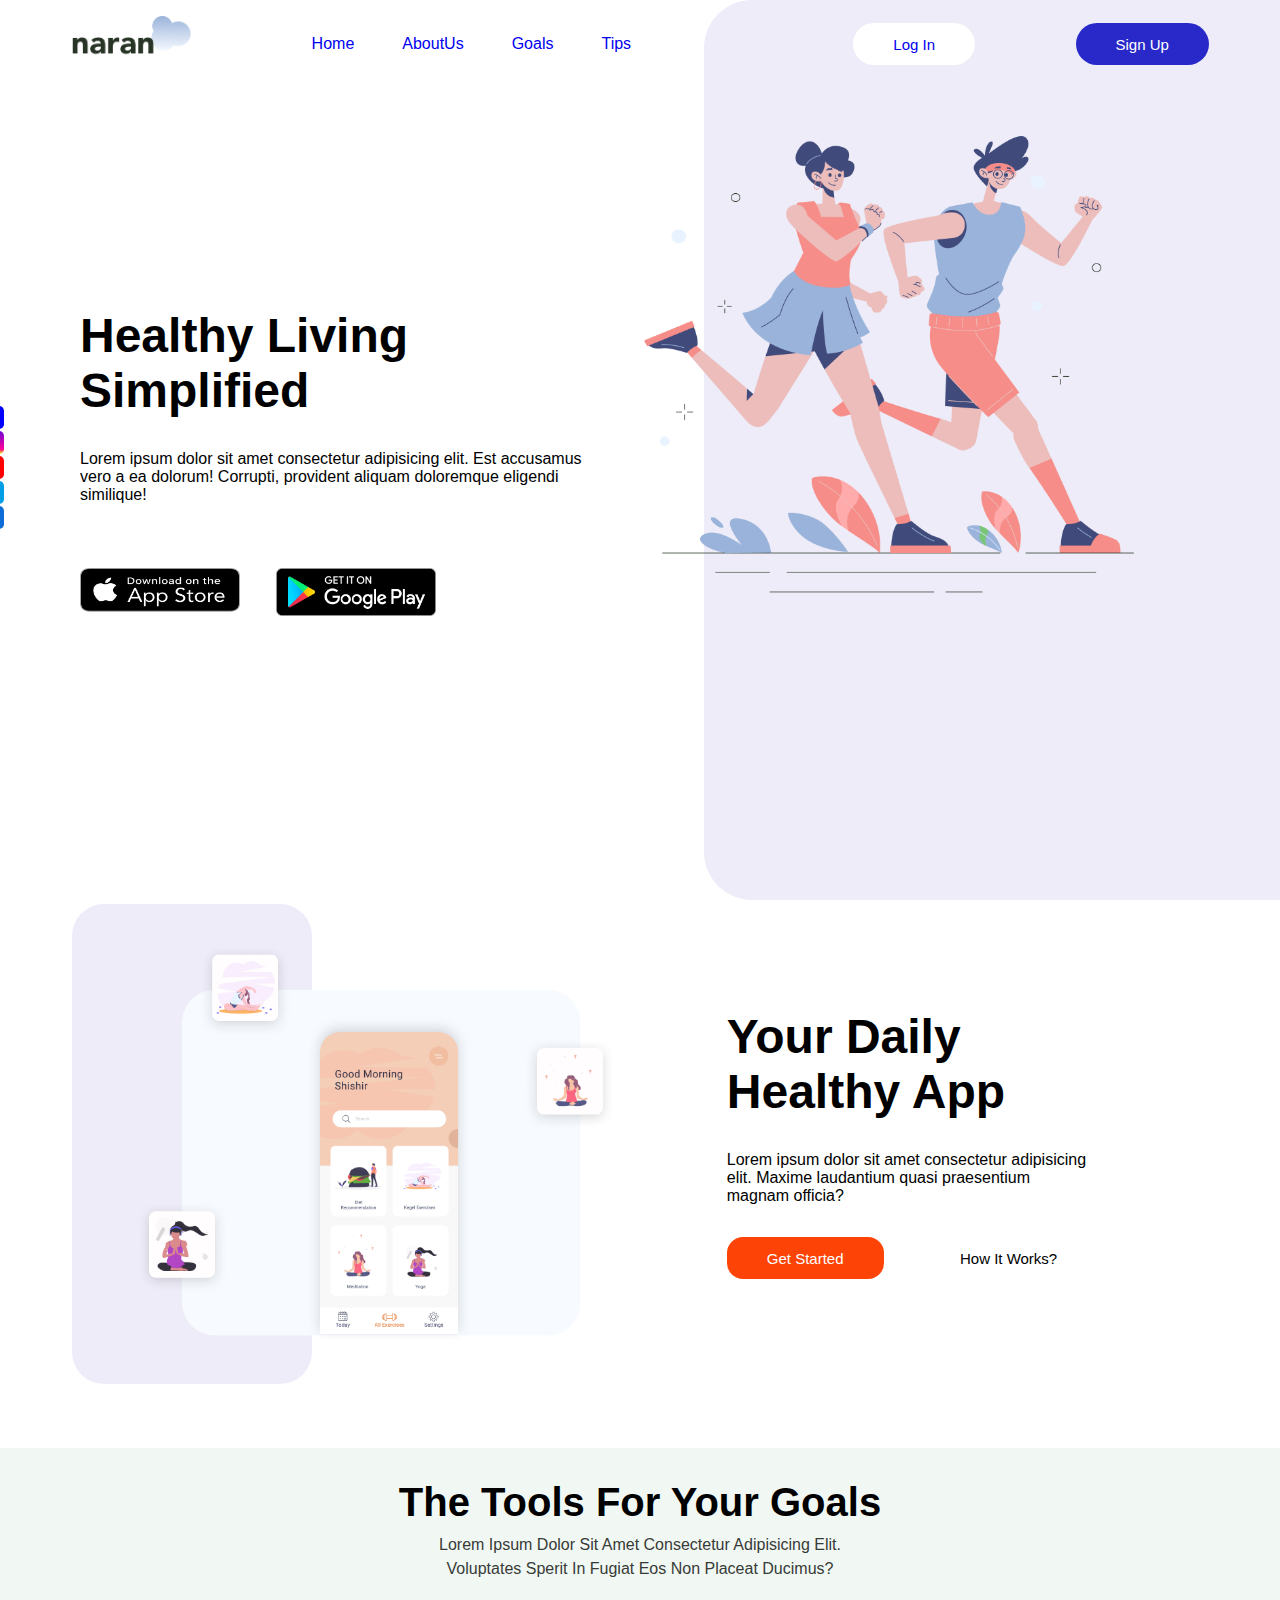
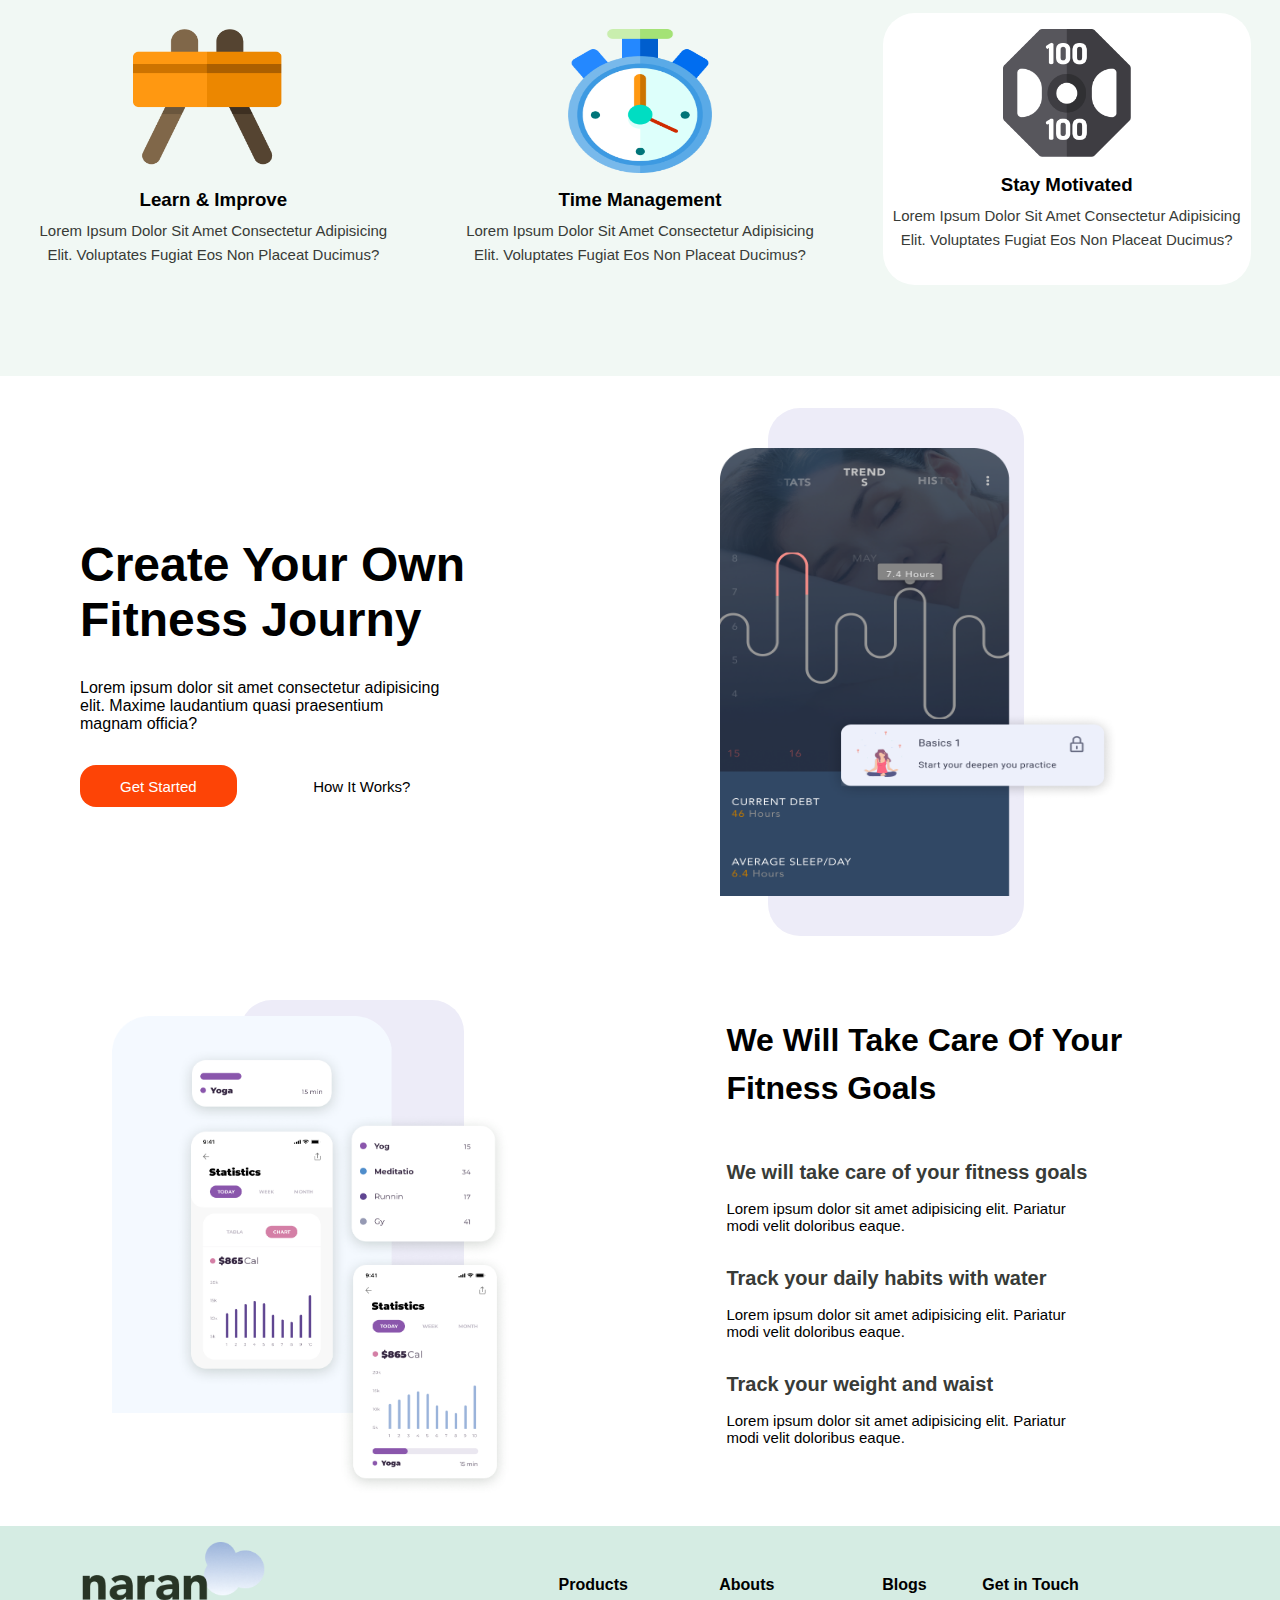
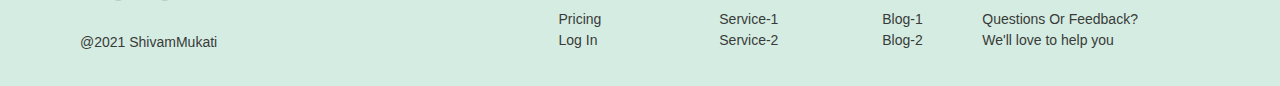
<file: index.html>
<!DOCTYPE html>
<html lang="en">

<head>
    <meta charset="UTF-8">
    <meta http-equiv="X-UA-Compatible" content="IE=edge">
    <meta name="viewport" content="width=device-width, initial-scale=1.0">
    
    <link rel="stylesheet" href="https://cdnjs.cloudflare.com/ajax/libs/font-awesome/5.15.0/css/all.min.css" integrity="sha512-BnbUDfEUfV0Slx6TunuB042k9tuKe3xrD6q4mg5Ed72LTgzDIcLPxg6yI2gcMFRyomt+yJJxE+zJwNmxki6/RA==" 
    crossorigin="anonymous" 
    referrerpolicy="no-referrer" />

    <title>Healthy & Fit</title>
    <link rel="stylesheet" href="fit.css">
   
</head>

<body>

    <!---------------------
          -------------------  Header Section ------------------
    ----------------------->

    <header>
        <nav>
            <div class="left-menu">
                <div class="logo">
                    <img src="images/logo1.png" alt="logo">
                </div>

                <div class="submenu">

                    <li><a href="#">Home</a></li>
                    <li><a href="#section-2" >AboutUs</a></li>
                    <li><a href="#section-3">Goals</a></li>
                    <li><a href="#section-5">Tips</a></li>

                </div>
            </div>

            <div class="right-menu">

                <div class="submenu">
                    <a href="#">Log In</a>

                    <button> Sign Up </button>
                </div>

            </div>

        </nav>
    </header>

    <!---------------------  Our 1st Part
          -------------------  Hero section-1 ------------------
    ----------------------->

    <section class="hero-section">
        <div class="hero-left-side">
            <h1>Healthy living simplified</h1>
            <p>
                Lorem ipsum dolor sit amet consectetur adipisicing elit. Est accusamus vero a ea dolorum! Corrupti,
                provident aliquam doloremque eligendi similique!
            </p>

            <div class="store">
                <a href="#">
                    <img src="images/appstore.png" alt="apple-store">
                </a>
                <a href="#">
                    <img src="images/googlePlay.png" alt="google-store">
                </a>
            </div>
        </div>

        <div class="hero-right-side">
            <img src="images/heropage.png" alt="" class="heroimg">
        </div>
    </section>

    <!---------------------   Our 2nd Part
          -------------------  section-2 ------------------
    ----------------------->

    <section class="common-section" id="section-2">
        <div class="left-side">
            <figure>
                <img src="images/section4img.png" alt="">
            </figure>
        </div>

        <div class="right-side">
            <h1>Your Daily Healthy App</h1>
            <p>Lorem ipsum dolor sit amet consectetur adipisicing elit. Maxime laudantium quasi praesentium magnam
                officia?</p>

            <div class="btn-group">
                <button>Get Started</button>
                <button>How It Works?</button>
            </div>
        </div>
    </section>

    <!---------------------   Our 3rd Part
          -------------------  section-3 ------------------
    ----------------------->

    <section class="section-third" id="section-3">
            <h2>the tools for your goals</h2>
            <p>Lorem ipsum dolor sit amet consectetur adipisicing elit. Voluptates sperit in fugiat eos non placeat ducimus?</p>
      
       <div class="tools">

            <div class="learn">
                <img src="images/board.png" alt="board image" id="board">
                <h3>Learn & Improve</h3>
                <p>Lorem ipsum dolor sit amet consectetur adipisicing elit. Voluptates fugiat eos non placeat ducimus?</p>
            </div>

            <div class="time">
                <img src="images/watch.png" alt="watch image" id="watch">
                <h3>Time Management</h3>
                <p>Lorem ipsum dolor sit amet consectetur adipisicing elit. Voluptates fugiat eos non placeat ducimus?</p>
            </div>

            <div class="motivate">
                <img src="images/motivate.png" alt="motivated image" id="motivate">
                <h3>Stay Motivated</h3>
                <p>Lorem ipsum dolor sit amet consectetur adipisicing elit. Voluptates fugiat eos non placeat ducimus?</p>
            </div>
        </div>
    </section>

      <!---------------------   Our 4th Part
          -------------------  section-4 ------------------
    ----------------------->

    
    <section class="section-fourth">

        <div class="right-side-4">
            <h1>Create your own fitness journy</h1>
            <p>Lorem ipsum dolor sit amet consectetur adipisicing elit. Maxime laudantium quasi praesentium magnam
                officia?</p>

            <div class="btn-group-4">
                <button>Get Started</button>
                <button>How It Works?</button>
            </div>
        </div>

        <div class="left-side-4">
            <figure>
                <img src="images/section2pic.png" alt="">
            </figure>
        </div>
    </section>

     <!---------------------   Our 5th Part
          -------------------  section-5 ------------------
    ----------------------->

    <section class="section-fiveth" id="section-5">
        <div class="left-side-5">
            <figure>
                <img src="images/section5.png" alt="section5 img">
            </figure>
        </div>

        <div class="right-side-5">
            <h3>we will take care of your fitness goals</h3>
            
            <div>
               <h4><i class="fas fa-heart"></i> We will take care of your fitness goals</h4>
               <p>Lorem ipsum dolor sit amet adipisicing elit. Pariatur modi velit doloribus eaque.</p>
            </div>
            <div>
                <h4><i class="fas fa-heart"></i> Track your daily habits with water</h4>
                <p>Lorem ipsum dolor sit amet adipisicing elit. Pariatur modi velit doloribus eaque.</p>
             </div>
             <div>
                <h4><i class="fas fa-heart"></i> Track your weight and waist</h4>
                <p>Lorem ipsum dolor sit amet adipisicing elit. Pariatur modi velit doloribus eaque.</p>
             </div>
        </div>
    </section>
   
    <!---------------------   Our 6th Part
          -------------------  Footer ------------------
    ----------------------->

    <footer>
        <div class="logo-foot">
            <img src="images/logo1.png" alt="logo">
            <p>@2021 ShivamMukati</p>
        </div>

        <div class="footer-menu">
           <div class="menu-1">
               <h4>Products</h4>
               <a href=""><li>Pricing</li></a>
               <a href=""><li>Log In</li></a>
           </div>

           <div class="menu-2">
            <h4>Abouts</h4>
            <a href=""><li>Service-1</li></a>
            <a href=""><li>Service-2</li></a>
        </div>

        <div class="menu-3">
            <h4>Blogs</h4>
            <a href=""><li>Blog-1</li></a>
            <a href=""><li>Blog-2</li></a>
        </div>

        <div class="menu-4">
            <h4>Get in Touch</h4>
            <a href=""><li>Questions Or Feedback?</li></a>
            <a href=""><li>We'll love to help you</li></a>
        </div>
        </div>
    </footer>

    <!---------------------   Our 6th Part
          -------------------  Social Icons ------------------
    ----------------------->

   <div class="icon">
       <a href="https://www.facebook.com/shivam.mukati.963" class="facebook" target="_blank">
           Click Here To Visit  
           <i class="fab fa-facebook-square"></i>
        </a>

        <a href="https://www.instagram.com/shivam_mukati3194/" class="instagram" target="_blank">
            Click Here To Visit  
            <i class="fab fa-instagram-square"></i>
         </a>

         <a href="https://www.youtube.com/channel/UCrQq9A1g9g6N1gbSEC3iP4Q/featured" class="youtube" target="_blank">
            Click Here To Visit  
            <i class="fab fa-youtube-square"></i>
         </a>

         <a href="https://www.linkedin.com/in/shivam-mukati-0414b3210/" class="linkedin" target="_blank">
            Click Here To Visit  
            <i class="fab fa-linkedin"></i>
         </a>

         <a href="#" class="telegram" target="_blank">
            Click Here To Visit  
            <i class="fab fa-telegram-plane"></i>
         </a>
   </div>

</body>
    
</html>
</file>
<file: fit.css>
/*     1rem = 16px    */


*{
    padding: 0;
    margin: 0 auto;
    font-family: sans-serif;
}

html{
    --main-color: #383b37;
    --button-background: rgb(41, 41, 202) ;
    --primery-button-background: #fd4406;
}

a{
    text-decoration: none;
}

li{
    list-style: none;
}

  /* ---------------------  Header CSS  ----------------------------*/

header{
    margin-top: 1rem;
    margin-bottom: 2rem;
    position: relative;
    z-index: 1;
}

header nav{ 
     display: flex;
     justify-content: space-between;
     align-items: center;
     
}

.logo img{
   width: 50%;
}

header nav .left-menu {
    display: flex;
    justify-content: space-between;
    align-items: center;
    width: 50%;
}

header nav .left-menu .submenu{
    display: flex;
    justify-content: center;
    align-items: center;
    margin-right: 2rem;

}
header nav .left-menu .submenu li a{
    margin-right: 3rem;
}

header nav .left-menu .submenu li a:hover{
    color: var(--primery-button-background);
}

header .right-menu .submenu a {
    margin-right: 6rem;
    background-color: white;
    padding: 0.8rem 2.5rem;
    border-radius: 2rem;
    font-size: 15px;
}

.right-menu .submenu button{
    padding: 0.8rem 2.5rem;
    border-radius: 2rem;
    font-size: 15px;
    border: none;
    cursor: pointer;
    background-color: var(--button-background);
    color: white;
 }

 .right-menu .submenu button:hover{
     background-color: rgb(69, 54, 133);
 }

   /* ---------------------  Hero Section-1 CSS  ----------------------------*/

.hero-section{
    display: flex;
    justify-content: center;
    align-items: center;
    padding: 0 5rem;

    margin-bottom: 5rem;
}

.hero-section .hero-left-side{
    width: 55%;
    height: 80vh;
     margin-left: 0;
    
    display: flex;
    flex-direction: column;
    justify-content: center;
    align-items: flex-start;
}

.hero-section .hero-left-side h1{
    font-size: 3rem;
    text-transform: capitalize;
    margin-bottom: 2rem;
    width: 23rem;
    margin-left: 0px;
}

.hero-section .hero-left-side p{
    color: var(--primery-color);
    margin-bottom: 4rem;
    width: 32rem;
    margin-left: 0;
}

.hero-section .hero-left-side .store {
    width: 25rem;
    margin-left: 0;
}

.hero-section .hero-left-side .store a img:first-child{
    height: 3rem;
    width: 10rem; 
    margin-right: 2rem;
}
.hero-section .hero-left-side .store a img:last-child{
    height: 3rem;
    width: 10rem; 
}

.hero-section .hero-right-side {
    width: 45%;
    height: 100vh;
    background-color: #edecf8;
    border-radius: 3rem 0rem 0rem 3rem;
  
    position: absolute;
    top: 0;
    right: 0;

    display: flex;
    justify-content: center;
    align-items: center;
}

.heroimg{
    height: 33rem;
    width: 35rem;
    margin-right: 2rem;
    position: absolute;
    top: 100px;
    right: 70px;
}

 /* ---------------------  Mobile Section-2 CSS  ----------------------------*/
 #section-2{

    transition-duration: 2000ms;
 }
 .common-section{
     display: grid;
     grid-template-columns:1fr 1fr;
     justify-content: flex-start;
     align-items: center;
     padding: 0 6rem;

     margin-bottom: 4rem;
 }

 
 .common-section .left-side img{
      margin-left: 4rem;
      margin-top: 2.5rem;
     width: 30rem;
     height: 25rem;
 }

 .common-section .left-side figure{
     width: 15rem;
     height: 30rem;
     border-radius: 2rem;

     position: relative;
     top: 0px;
     right: 11rem;
     background-color: #edecf8;
 }

 .common-section .right-side h1{
    width: 20rem;
   font-size: 3rem;

   margin-left: 0px;
   margin-bottom: 2rem;
}

.common-section .right-side p{
   width: 23rem;
  font-size: 1rem;
  margin-left: 0px;
  margin-bottom: 2rem;
}

.common-section .right-side .btn-group button:first-child{
    padding: 0.8rem 2.5rem; 
    border-radius: 1rem;
    font-size: 15px;
    border: none;
    cursor: pointer;
    background-color: var(--primery-button-background);
    color: white;
 }

 .common-section .right-side .btn-group button:last-child{
    padding: 0.8rem 2.5rem;
    border-radius: 1rem;
    font-size: 15px;
    border: none;
    cursor: pointer;
    background-color: white;
    margin-left: 2rem;
 }
 .common-section .right-side .btn-group button:last-child:hover{
    color: white;
    background-color: var(--primery-button-background);
 }

 /* ---------------------  Section-3 CSS  ----------------------------*/

.section-third{
    width: 100%;
    height: 33rem;
    background-color: #f1f8f4;
    margin-bottom: 2rem;
  
}
.section-third h2{
    padding-top: 2rem;
    font-size: 2.5rem;
    text-align: center;
    text-transform: capitalize;
}

.section-third p{
    width: 30rem;
    padding-top: 0.5rem;
    font-size: 16px;
    color: var(--main-color);
    line-height: 1.5rem;
    text-align: center;
    text-transform: capitalize;
    margin-bottom: 2rem;
}


.tools{
    display: grid;
    grid-template-columns: 1fr 1fr 1fr;
}

.section-third .tools p{
    width: 22rem;
    font-size: 15px;
    color: var(--main-color);
    text-align: center;
}
.section-third .tools h3{
    text-align: center;
}

.section-third .tools .learn,
.section-third .tools .time,
.section-third .tools .motivate{
    height: 17rem;
    width: 23rem;
}


.section-third .tools .learn:hover,
.section-third .tools .time:hover{
    border-radius: 2rem;
    box-shadow: 0 0 2px 0px grey;
    background-color: rgb(255, 255, 255);
    transform: scale(1.08);
}
.section-third .tools .motivate:hover{
    box-shadow: 0 0 2px 0px grey;
    transform: scale(1.06);
}
.section-third .tools .motivate{
    border-radius: 2rem;
    background-color: rgb(255, 255, 255);
}


.section-third .tools .learn:hover img{
    animation-name: anim0;
    animation-duration: 0.5s;
}
@keyframes anim0 {
    from{
        transform:scaleX(0);
    }
    to{
        transform:scaleX(2);
    }
}

.section-third .tools .motivate:hover img{
    animation-name: anim1;
    animation-duration: 0.5s;
}
@keyframes anim1 {
    from{
        transform: rotate(0deg);
    }
    to{
        transform: rotate(360deg);
    }
}

.section-third .tools .time:hover img{
    animation-name: anim2;
    animation-duration: 0.6s;
}
@keyframes anim2 {
    from{
        transform: scale(0);
    }
    to{
        transform: scale(1.2);
    }
}


.section-third .tools .learn,.section-third .tools .time,.section-third .tools .motivate{
    display: grid;
    justify-content: center;
}
 .section-third .tools .learn img,.section-third .tools .time img, .section-third .tools .motivate img{
    margin-bottom: 1rem;
   margin-top: 1rem;
}


 #board{
     height: 9rem;
     width: 10rem;
     
 }
 #watch{
     height: 9rem;
     width: 9rem; 
 }
 #motivate{
     height: 8rem;
     width: 8rem; 
 }


   /* ---------------------  Section-4 CSS  ----------------------------*/

 .section-fourth{
    display: grid;
    grid-template-columns:1fr 1fr;
    justify-content: center;
    align-items: center;
    padding: 0 5rem;

    margin-bottom: 4rem;
}

.section-fourth .left-side-4{
    margin-left: 10rem;
}

.section-fourth .left-side-4 img{

    width: 25rem;
    height: 28rem;

    position: relative;
    right: 3rem;
    top: 2.5rem;
}

.section-fourth .left-side-4 figure{
    width: 16rem;
    height: 33rem;
    border-radius: 2rem;

    position: relative;
    top: 0px;
    right: 2rem;
    background-color: #edecf8;
}
.section-fourth .right-side-4{
    margin-left: 0px;
}

.section-fourth .right-side-4 h1{
   width: 25rem;
  font-size: 3rem;
   text-transform: capitalize;

  margin-left: 0px;
  margin-bottom: 2rem;
}

.section-fourth .right-side-4 p{
  width: 23rem;
 font-size: 1rem;

 margin-left: 0px;
 margin-bottom: 2rem;
}

.section-fourth .right-side-4 .btn-group-4 button:first-child{
   padding: 0.8rem 2.5rem; 
   border-radius: 1rem;
   font-size: 15px;
   border: none;
   cursor: pointer;
   background-color: var(--primery-button-background);
   color: white;
}

.section-fourth .right-side-4 .btn-group-4 button:last-child{
   padding: 0.8rem 2.5rem;
   border-radius: 1rem;
   font-size: 15px;
   border: none;
   cursor: pointer;
   background-color: white;
   margin-left: 2rem;
}
.section-fourth .right-side-4 .btn-group-4 button:last-child:hover{
   color: white;
   background-color: var(--primery-button-background);
}

  /* ---------------------  Section-5 CSS  ----------------------------*/

.section-fiveth{
    display: grid;
    grid-template-columns: 1fr 1fr;
    justify-content: center;
    align-items: flex-start;

    padding: 0 4rem;
    margin-bottom: 3rem;
}

  .section-fiveth .left-side-5 img{
      width: 25rem;
      height: 30rem;
      margin-left: -8rem;
      margin-top: 1rem;
  }
  .section-fiveth .left-side-5 figure{
    width: 70%;
    height: 25rem;
    background-color: #edecf8;
    border-radius: 2rem;
    margin-right: 3rem;
  }

  .section-fiveth .right-side-5{
    padding: 1rem 0rem;
     width: 70%;
  }
  .section-fiveth .right-side-5 h3{
      font-size: 2rem;
      text-transform: capitalize;
      line-height: 3rem;
      margin-bottom: 2rem;
  }
  .section-fiveth .right-side-5 h4{
    font-size: 20px;
    color: var(--main-color);
    line-height: 3.5rem;
  }
  .section-fiveth .right-side-5  p{
      width: 90%;
      font-size: 15px;
      margin-bottom: 1rem;
      margin-left: 0px;
  }
  .section-fiveth .right-side-5 .fas{
     color: rgb(252, 97, 97);
  }

   /* ---------------------  Section-6 CSS Footer  ----------------------------*/

 footer{
     height: 10rem;
     background-color: #d5ece3;
     display: grid;
     grid-template-columns: 1fr 2fr;
     padding: 0 5rem;
    
 }
.logo-foot{
    margin-left: 0px;
    margin-top: 1rem;
}
 .logo-foot img{
     height: 5rem;
 }
 .logo-foot p{
    font-size: 14px;
    color: var(--main-color);
    line-height: 2rem;
 }

  .footer-menu{
      display: grid;
      grid-template-columns: 1fr 1fr 1fr 1fr ;
      align-items: center;
      justify-content: space-between;
      line-height: 3rem;
      
 }
 .footer-menu .menu-1 a,
 .footer-menu .menu-2 a,
 .footer-menu .menu-3 a,
 .footer-menu .menu-4 a{
     font-size: 14px;
     line-height: 1.3rem;
     color: var(--main-color);
 }

   /* ---------------------  Social Icons ----------------------------*/

.icon{
     display: flex;
     flex-direction: column;
     
     position: fixed;
     top: 45%;
     left: 0px;
   }

.icon a{
    transform: translateX(-8rem);
    transition: all 0.5s linear;
}

.icon .facebook,
.icon .instagram,
.icon .youtube,
.icon .linkedin,
.icon .telegram{
     padding: 3px 5px ;
     margin: 1px;
      color: white;
      font-size: 15px;
      text-align: center;
      border-radius: 0.3rem;
      
}

.icon .facebook{
    background-color: blue;
}
.icon .instagram{
    background-image: linear-gradient(rgb(119, 6, 212)5%, rgb(255, 2, 150)80%,rgb(238, 255, 0));
}
.icon .youtube{
    background-color: rgb(255, 0, 0);
}
.icon .linkedin{
    background-color: rgb(0, 158, 231);
}
.icon .telegram{
    background-color:  rgb(14, 108, 216);
}

.icon a:hover{
    transform: translateX(0rem);
}

/* --------------------------- End ------------------------------ */

/* ----------------------- Responsive -------------------------- */

@media screen and (max-width: 381px){
    header nav{ 
         display: flex;
         justify-content: space-between;
         align-items: center;
         flex-direction: column;
         flex-wrap: wrap;
    }
    
    header nav .left-menu {
        order: 1;
    }
    
    header nav .left-menu .submenu li a{
        font-size: 2.5rem;
        padding-top: 2rem;
        display: block;
    }
    header .right-menu .submenu{
        display: block; 
        order: -1;
    }
    header .right-menu .submenu a {
        margin-right: 2rem;
       background-color: wheat;
        font-size: 25px; 
    }
    
    .right-menu .submenu button{
        font-size: 25px;
        padding: 1rem 3rem;
     }





    .hero-section .hero-left-side h1{
        font-size: 4rem;
        width: 30rem;
        text-align: center;
    }
    
    .hero-section .hero-left-side p{
      font-size: 2rem;
        width: 40rem;
    }
    
    .hero-section .hero-left-side .store {
        width: 35rem;
        margin-left: 2rem;
    }
    .hero-section .hero-right-side {
        width: 0%;
    }
   
    .hero-section .hero-left-side .store a img:last-child{
        height: 5rem;
        width: 15rem; 
    }
    
    .heroimg{
        height: 35rem;
        width: 40rem;
        margin-right: 2rem;
        position: absolute;
        top: 45rem;
        right: -22rem;
    }
    
    



    .common-section{ margin-top: 40rem;
        display: grid;
        grid-template-columns:1fr;
        grid-row-gap: 5rem;
    }
    .common-section .left-side img{
       width: 35rem;
       height: 30rem;
   }

   .common-section .right-side h1{
    width: 25rem;
   font-size: 4rem;
   }

   .common-section .right-side p{
   width: 30rem;
  font-size: 2rem;
 
}

.common-section .right-side .btn-group button:first-child,
.common-section .right-side .btn-group button:last-child{
    padding: 1rem 2rem; 
    font-size: 25px;
 }


    .tools{
        display: grid;
        grid-template-columns: 1fr ;
        flex-direction: row;
        grid-row-gap: 2rem;
    }
    .section-third{
        width: 187%;
        height: 100%;
        padding-bottom: 2rem;
    }
    .section-third h2{
        font-size: 3rem;
    }
    
    .section-third p{
        width: 30rem;
        font-size: 25px;
        line-height: 2rem;
    }
    
    .section-third .tools p{
        width: 28rem;
        font-size: 22px;
       
    }
    .section-third .tools h3{
        font-size: 30px;
    }
    
    .section-third .tools .learn,
    .section-third .tools .time,
    .section-third .tools .motivate{
        height: 20rem;
        width: 28rem;
    }
    
    
    .section-third .tools .learn img{
       margin-left: 7rem;
    }
    .section-third .tools .time img{
        margin-left: 8rem;
     }
     .section-third .tools .motivate img{
        margin-left: 9rem;
     }
    
    

     .section-fourth{
        display: grid;
        grid-template-columns:1fr;
        justify-content: center;
        align-items: center;
        grid-row-gap: 3rem;
    }
    
    .section-fourth .left-side-4{
        margin-left: 35rem;
    }
    
    .section-fourth .left-side-4 img{
    
        width: 30rem;
        height: 30rem;
    
    }

    .section-fourth .right-side-4 h1{
       width: 35rem;
      font-size: 4rem;
       margin-left: 28rem;
    }
    
    .section-fourth .right-side-4 p{
      width: 40rem;
      font-size: 2rem;
     margin-left: 28rem;
    }
       
    .section-fourth .right-side-4 .btn-group-4 button:first-child
    {
       padding: 1rem 2rem; 
       font-size: 25px;
       margin-left: 28rem;
       font-weight: bold;
    }
    .section-fourth .right-side-4 .btn-group-4 button:last-child
    {
       padding: 1rem 2rem; 
       font-size: 25px;
       margin-left: 2rem;
       font-weight: bold;
    }


    .section-fiveth{
        display: grid;
        grid-template-columns: 1fr;
        grid-row-gap: 13rem;
    }
    
      .section-fiveth .left-side-5 img{
          width: 40rem;
          height: 35rem;
      }
      .section-fiveth .left-side-5 figure{
        width: 20rem;
      }
    
      .section-fiveth .right-side-5{
        padding: 1rem 4.5rem;
         width: 160%;
      }
      .section-fiveth .right-side-5 h3{
          font-size: 3rem;
      }
      .section-fiveth .right-side-5 h4{
        font-size: 25px;
      }
      .section-fiveth .right-side-5  p{
          font-size: 20px;
      }
    

      footer{
        height: 100%;
        width: 110%;
        display: grid;
        grid-template-columns: 1fr;
        padding: 0 10rem;
        background-color: black;
    }
   .logo-foot{
       margin-left: 6rem;
   }
    .logo-foot p{
       font-size: 22px;
       line-height: 3rem;
       color: wheat;
    }
   
     .footer-menu{
         display: grid;
         grid-template-columns: 1fr ;
         line-height: 3rem;
         grid-row-gap: 3rem;
         justify-content: center;
         align-items: center;
    }
    .footer-menu .menu-1 a,
    .footer-menu .menu-2 a,
    .footer-menu .menu-3 a,
    .footer-menu .menu-4 a{
        font-size: 22px;
        line-height: 1.5rem;
        color: rgb(218, 209, 209);
    }
    .footer-menu .menu-1 h4,
    .footer-menu .menu-2 h4,
    .footer-menu .menu-3 h4,
    .footer-menu .menu-4 h4{
        font-size: 30px;
        color: rgb(255, 255, 255);
    }


    .icon{
        display: flex;
        flex-direction: column;
      }
   
   .icon a{
       transform: translateX(-11.7rem);
       transition: all 0.5s linear;
   }
   
   .icon .facebook,
   .icon .instagram,
   .icon .youtube,
   .icon .linkedin,
   .icon .telegram{
        padding: 10px 7px ;
         font-size: 22px;
   }
   
   
}
</file>
